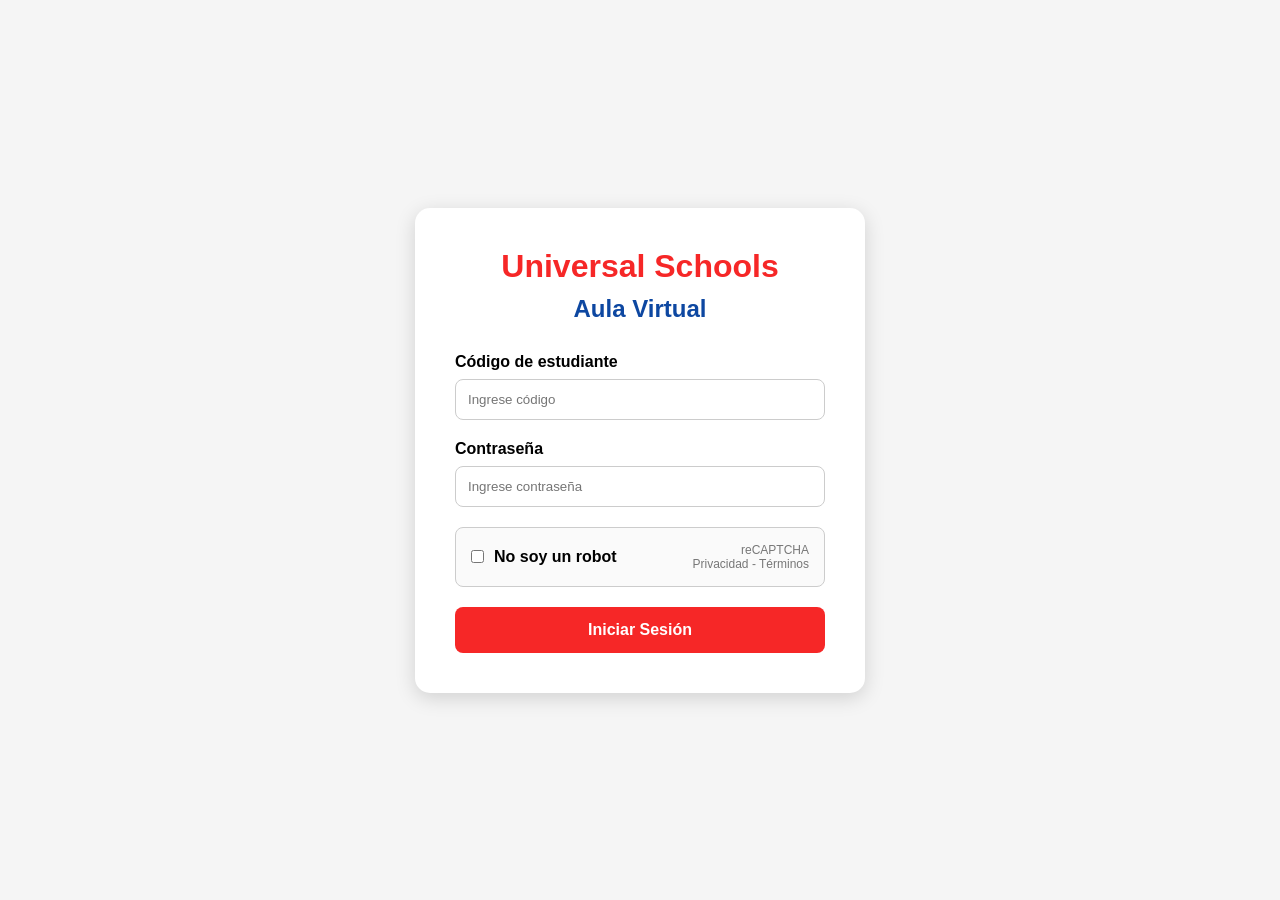
<file: acounts.html>
<!DOCTYPE html>
<html lang="es">

<head>
    <meta charset="UTF-8">
    <meta name="viewport" content="width=device-width, initial-scale=1.0">
    <title>Inicio de Sesión - Universal Schools</title>
    <link rel="stylesheet" href="estilos/acounts.css">
</head>

<body>

    <div class="contenedor-login">

        <div class="login-box">

            <h1>Universal Schools</h1>
            <h2>Aula Virtual</h2>

            <form id="formLogin">

                <label>Código de estudiante</label>
                <input type="text" id="codigo" maxlength="4" placeholder="Ingrese código">

                <label>Contraseña</label>
                <input type="password" id="password" placeholder="Ingrese contraseña">

                <div class="fake-recaptcha">

                    <label>
                        <input type="checkbox" id="captcha">
                        No soy un robot
                    </label>

                    <div class="captcha-info">
                        reCAPTCHA<br>
                        Privacidad - Términos
                    </div>

                </div>

                <button type="submit">
                    Iniciar Sesión
                </button>

            </form>

        </div>

    </div>

    <script>

        document.getElementById("formLogin")
            .addEventListener("submit", function (e) {

                e.preventDefault();

                const codigo =
                    document.getElementById("codigo").value.trim();

                const password =
                    document.getElementById("password").value;

                const captcha =
                    document.getElementById("captcha").checked;

                if (!/^\d{4}$/.test(codigo)) {
                    alert("El código debe contener solo numeros.");
                    return;
                }

                if (password.length < 8) {
                    alert("La contraseña debe tener al menos 8 caracteres.");
                    return;
                }

                if (!captcha) {
                    alert("Debe marcar el recaptcha.");
                    return;
                }
                
                window.location.href = "aulavirtual.html";

            });

    </script>

</body>

</html>
</file>
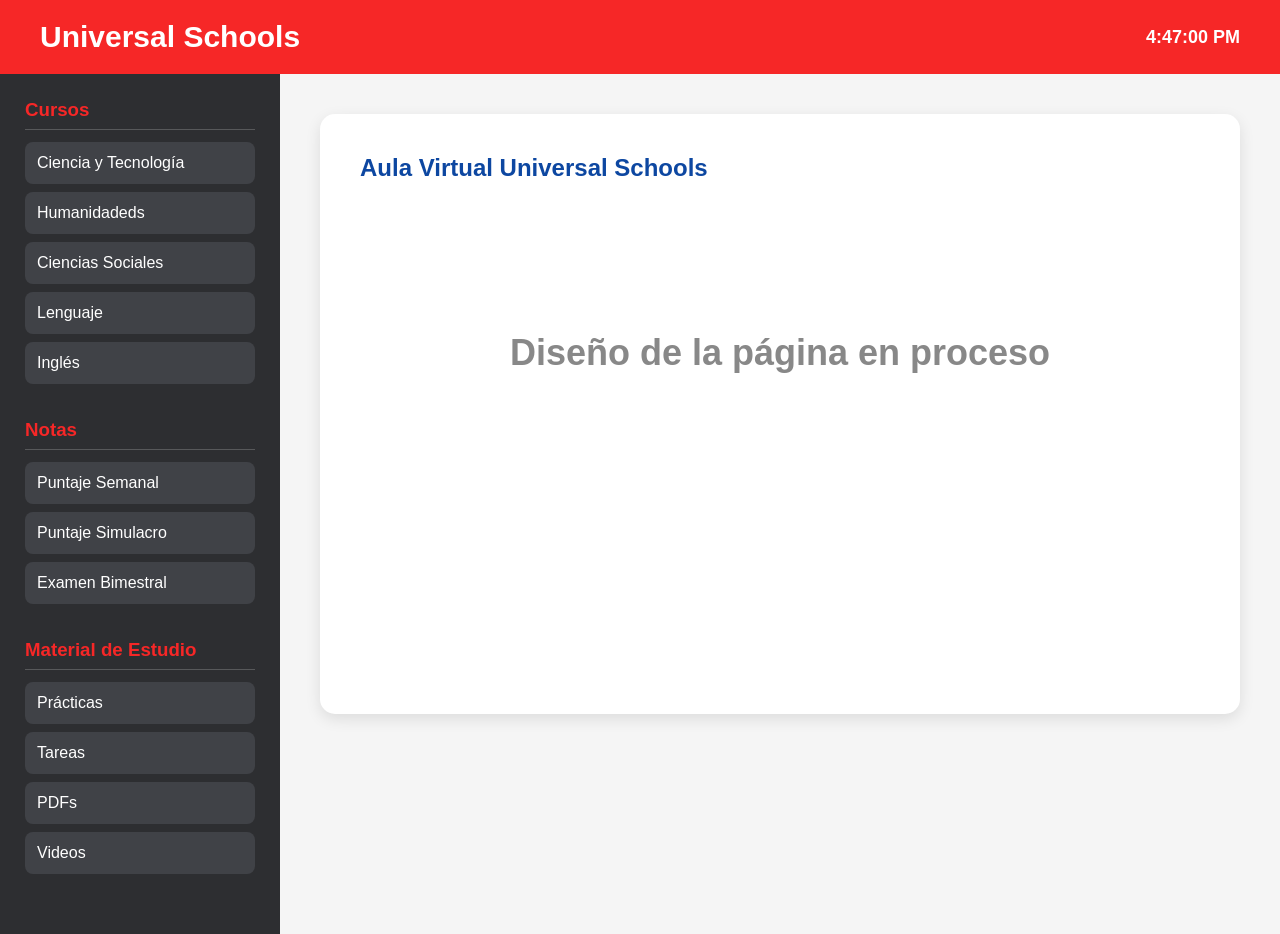
<file: aulavirtual.html>
<!DOCTYPE html>
<html lang="es">

<head>
    <meta charset="UTF-8">
    <meta name="viewport" content="width=device-width, initial-scale=1.0">
    <title>Aula Virtual</title>
    <link rel="stylesheet" href="estilos/aulavirtual.css">
</head>

<body>

    <header>

        <h1>Universal Schools</h1>

        <p id="reloj"></p>

    </header>

    <div class="contenedor">

        <aside>

            <div class="seccion">

                <h3>Cursos</h3>

                <a href="#">Ciencia y Tecnología</a>
                <a href="#">Humanidadeds</a>
                <a href="#">Ciencias Sociales</a>
                <a href="#">Lenguaje</a>
                <a href="#">Inglés</a>

            </div>

            <div class="seccion">

                <h3>Notas</h3>

                <a href="#">Puntaje Semanal</a>
                <a href="#">Puntaje Simulacro</a>
                <a href="#">Examen Bimestral</a>

            </div>

            <div class="seccion">

                <h3>Material de Estudio</h3>

                <a href="#">Prácticas</a>
                <a href="#">Tareas</a>
                <a href="#">PDFs</a>
                <a href="#">Videos</a>

            </div>

        </aside>

        <main>

            <div class="panel">

                <h2>Aula Virtual Universal Schools</h2>

                <div class="mensaje">

                    Diseño de la página en proceso

                </div>

            </div>

        </main>

    </div>

    <script>

        function actualizarHora() {

            const ahora = new Date();

            document.getElementById("reloj")
                .textContent = ahora.toLocaleTimeString();

        }

        setInterval(actualizarHora, 1000);
        actualizarHora();

    </script>

</body>

</html>
</file>
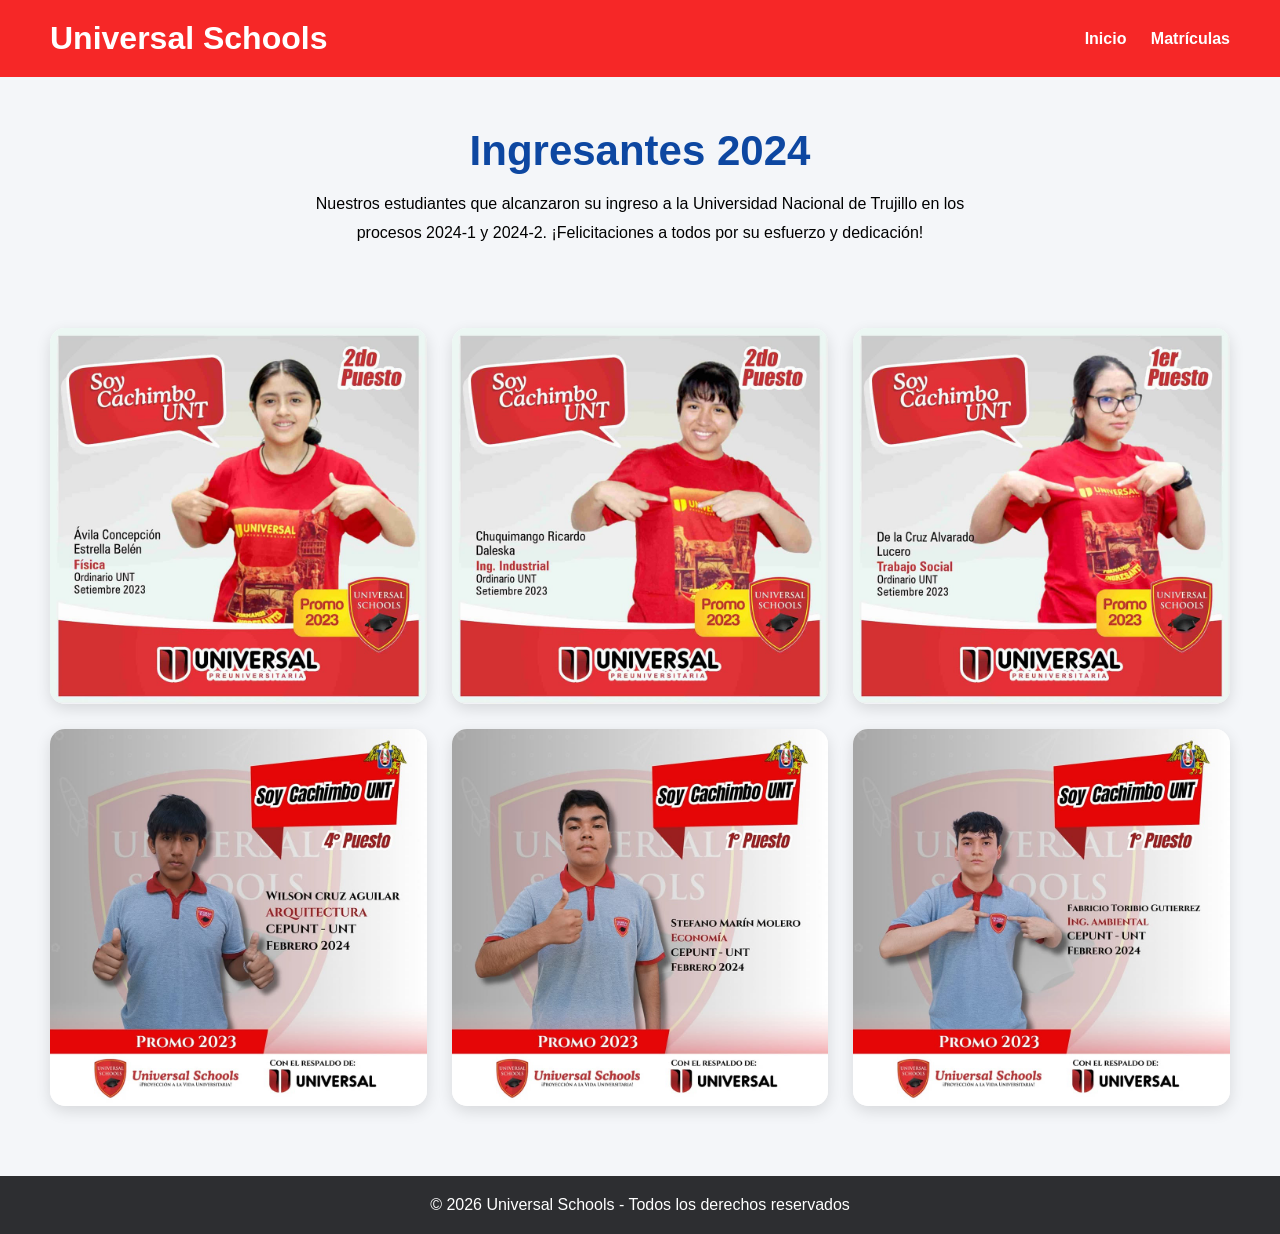
<file: ingresantes2024.html>
<!DOCTYPE html>
<html lang="es">

<head>
    <meta charset="UTF-8">
    <meta name="viewport" content="width=device-width, initial-scale=1.0">
    <title>Ingresantes 2024 - Universal Schools</title>

    <link rel="stylesheet" href="estilos/ingresantes.css">
</head>

<body>

    <header>
        <h1>Universal Schools</h1>

        <nav>
            <a href="index.html">Inicio</a>
            <a href="matriculas.html">Matrículas</a>
        </nav>
    </header>

    <section class="cabecera">

        <h2>Ingresantes 2024</h2>

        <p>
            Nuestros estudiantes que alcanzaron su ingreso
            a la Universidad Nacional de Trujillo en los procesos
            2024-1 y 2024-2. ¡Felicitaciones a todos por su esfuerzo y dedicación!
        </p>

    </section>

    <section class="galeria">

        <div class="card">
            <img src="imagenes/ingresantes_2024/24-1/aceb241.jpg" alt="Ingresante 2024-1: ACEB241">
        </div>

        <div class="card">
            <img src="imagenes/ingresantes_2024/24-1/crd241.jpg" alt="Ingresante 2024-1: CRD241">
        </div>

        <div class="card">
            <img src="imagenes/ingresantes_2024/24-1/dlcal241.jpg" alt="Ingresante 2024-1: DLCAL241">
        </div>

        <div class="card">
            <img src="imagenes/ingresantes_2024/24-2/caw242.jpg" alt="Ingresante 2024-2: CAW242">
        </div>

        <div class="card">
            <img src="imagenes/ingresantes_2024/24-2/mms242.jpg" alt="Ingresante 2024-2: MMS242">
        </div>

        <div class="card">
            <img src="imagenes/ingresantes_2024/24-2/tgf242.jpg" alt="Ingresante 2024-2: TGF242">
        </div>
    </section>



    <div id="modal" class="modal">

        <span class="cerrar">&times;</span>

        <img id="imagenGrande" src="[data-uri]" alt="Imagen ampliada">

    </div>

    <footer>

        <p>
            © 2026 Universal Schools - Todos los derechos reservados
        </p>

    </footer>

    <script>

        const modal = document.getElementById("modal");

        const imagenGrande = document.getElementById("imagenGrande");

        const imagenes = document.querySelectorAll(".card img");

        imagenes.forEach(img => {

            img.addEventListener("click", () => {
                modal.style.display = "flex";
                imagenGrande.src = img.src;
            });
        });

        document.querySelector(".cerrar").addEventListener("click", () => {
                modal.style.display = "none";
            });

        modal.addEventListener("click", (e) => {
            if (e.target === modal) {
                modal.style.display = "none";
            }
        });

    </script>

</body>

</html>
</file>
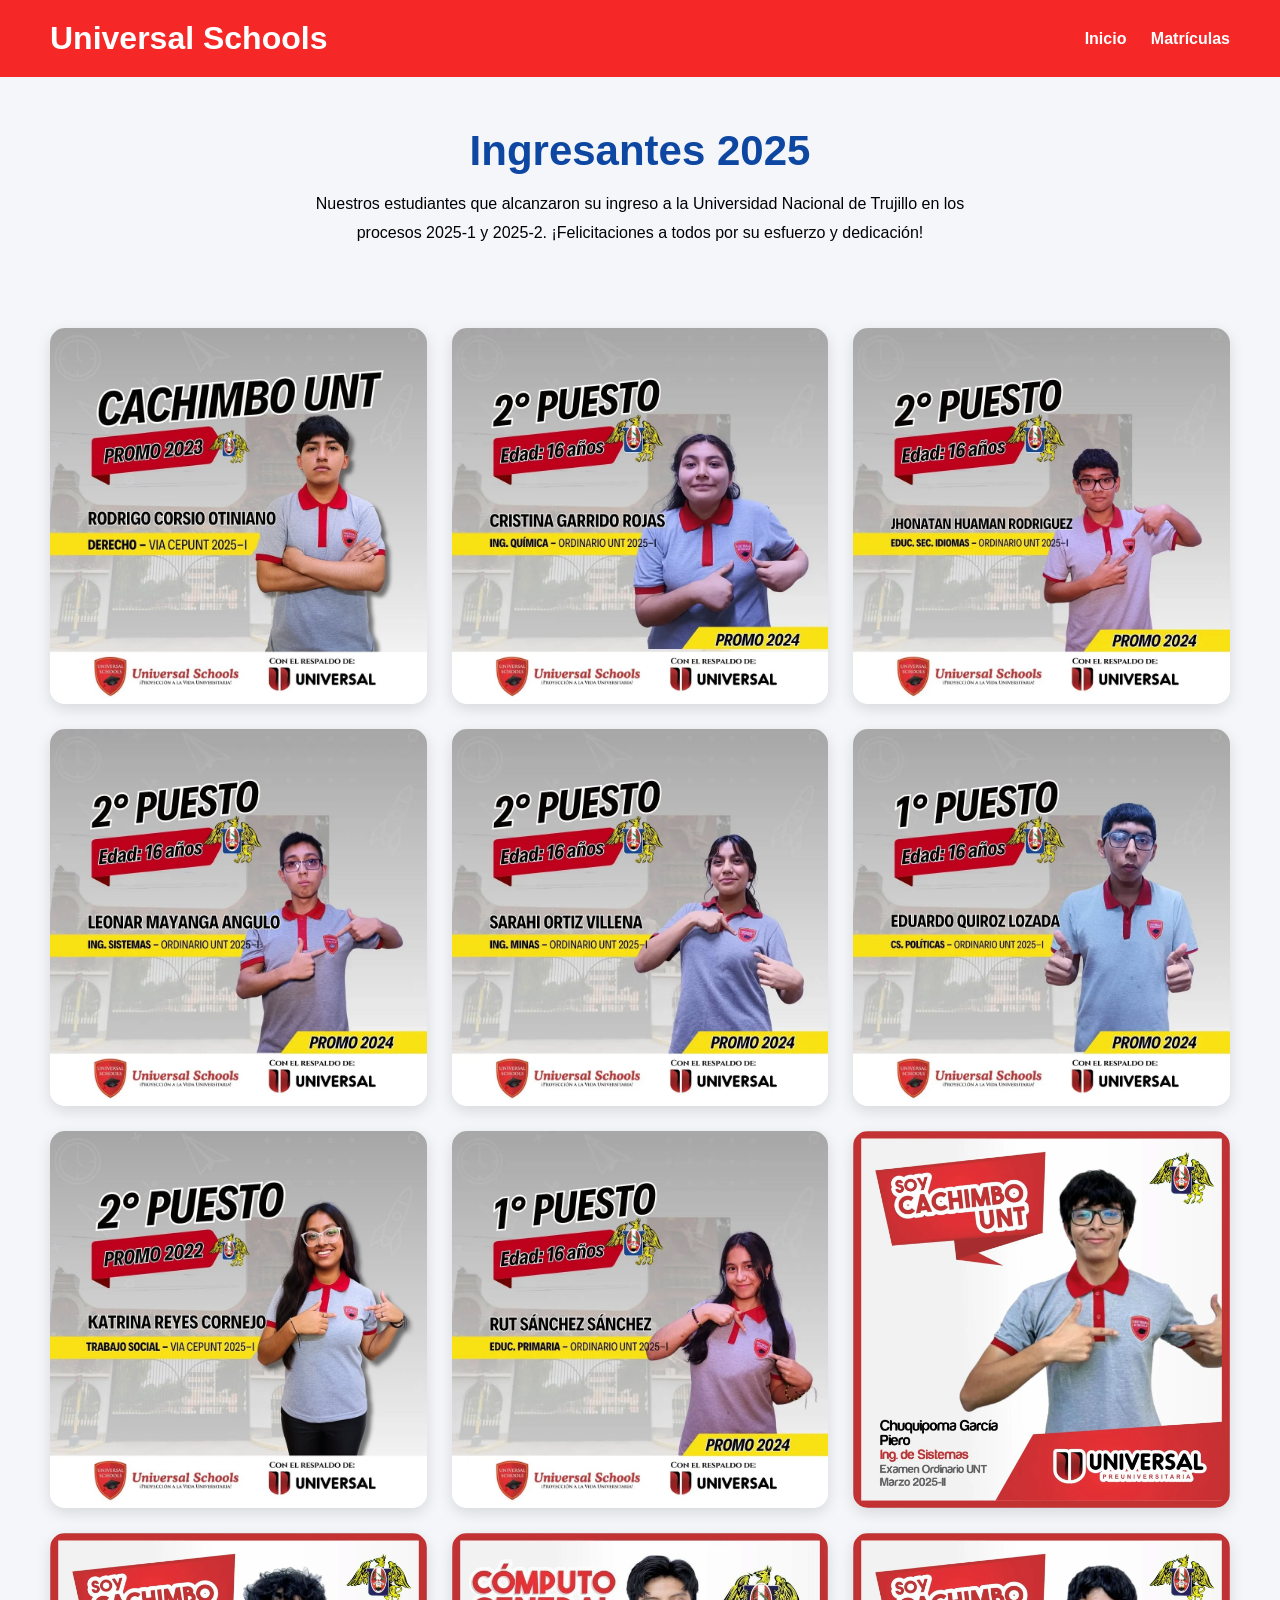
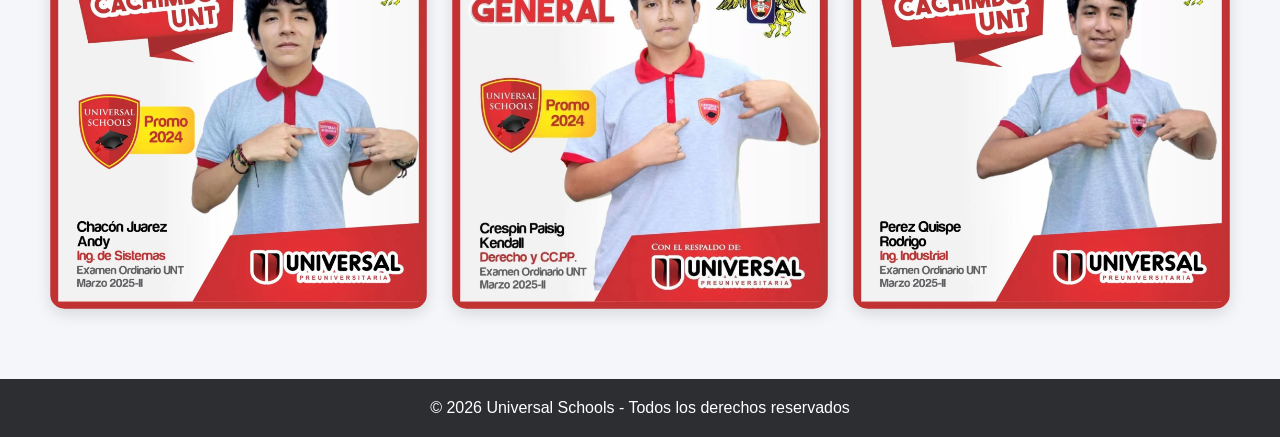
<file: ingresantes2025.html>
<!DOCTYPE html>
<html lang="es">

<head>
    <meta charset="UTF-8">
    <meta name="viewport" content="width=device-width, initial-scale=1.0">
    <title>Ingresantes 2025 - Universal Schools</title>

    <link rel="stylesheet" href="estilos/ingresantes.css">
</head>

<body>

    <header>
        <h1>Universal Schools</h1>

        <nav>
            <a href="index.html">Inicio</a>
            <a href="matriculas.html">Matrículas</a>
        </nav>
    </header>

    <section class="cabecera">

        <h2>Ingresantes 2025</h2>

        <p>
            Nuestros estudiantes que alcanzaron su ingreso
            a la Universidad Nacional de Trujillo en los procesos
            2025-1 y 2025-2. ¡Felicitaciones a todos por su esfuerzo y dedicación!
        </p>

    </section>

    <section class="galeria">

        <div class="card">
            <img src="imagenes/ingresantes_2025/25-1/cp251.jpg" alt="Ingresante 2025-1: CP251">
        </div>

        <div class="card">
            <img src="imagenes/ingresantes_2025/25-1/grc251.jpg" alt="Ingresante 2025-1: GRC251">
        </div>

        <div class="card">
            <img src="imagenes/ingresantes_2025/25-1/jhr251.jpg" alt="Ingresante 2025-1: JHR251">
        </div>

        <div class="card">
            <img src="imagenes/ingresantes_2025/25-1/mal251.jpg" alt="Ingresante 2025-1: MAL251">
        </div>

        <div class="card">
            <img src="imagenes/ingresantes_2025/25-1/ovs251.jpg" alt="Ingresante 2025-1: OVS251">
        </div>

        <div class="card">
            <img src="imagenes/ingresantes_2025/25-1/qle251.jpg" alt="Ingresante 2025-1: QLE251">
        </div>

        <div class="card">
            <img src="imagenes/ingresantes_2025/25-1/rc251.jpg" alt="Ingresante 2025-1: RC251">
        </div>

        <div class="card">
            <img src="imagenes/ingresantes_2025/25-1/ssr251.jpg" alt="Ingresante 2025-1: SSR251">
        </div>



        <div class="card">
            <img src="imagenes/ingresantes_2025/25-2/cgpc252.jpg" alt="Ingresante 2025-2: CGPC252">
        </div>

        <div class="card">
            <img src="imagenes/ingresantes_2025/25-2/cjaf252.jpg" alt="Ingresante 2025-2: CJAF252">
        </div>

        <div class="card">
            <img src="imagenes/ingresantes_2025/25-2/cpk252.jpg" alt="Ingresante 2025-2: CPK252">
        </div>

        <div class="card">
            <img src="imagenes/ingresantes_2025/25-2/pqr252.jpg" alt="Ingresante 2025-2: PQR252">
        </div>

    </section>

    <div id="modal" class="modal">

        <span class="cerrar">&times;</span>

        <img id="imagenGrande" src="[data-uri]" alt="Imagen ampliada">

    </div>

    <footer>

        <p>
            © 2026 Universal Schools - Todos los derechos reservados
        </p>

    </footer>

    <script>

        const modal = document.getElementById("modal");

        const imagenGrande = document.getElementById("imagenGrande");

        const imagenes = document.querySelectorAll(".card img");

        imagenes.forEach(img => {

            img.addEventListener("click", () => {
                modal.style.display = "flex";
                imagenGrande.src = img.src;
            });
        });

        document.querySelector(".cerrar").addEventListener("click", () => {
                modal.style.display = "none";
            });

        modal.addEventListener("click", (e) => {
            if (e.target === modal) {
                modal.style.display = "none";
            }
        });

    </script>

</body>

</html>
</file>
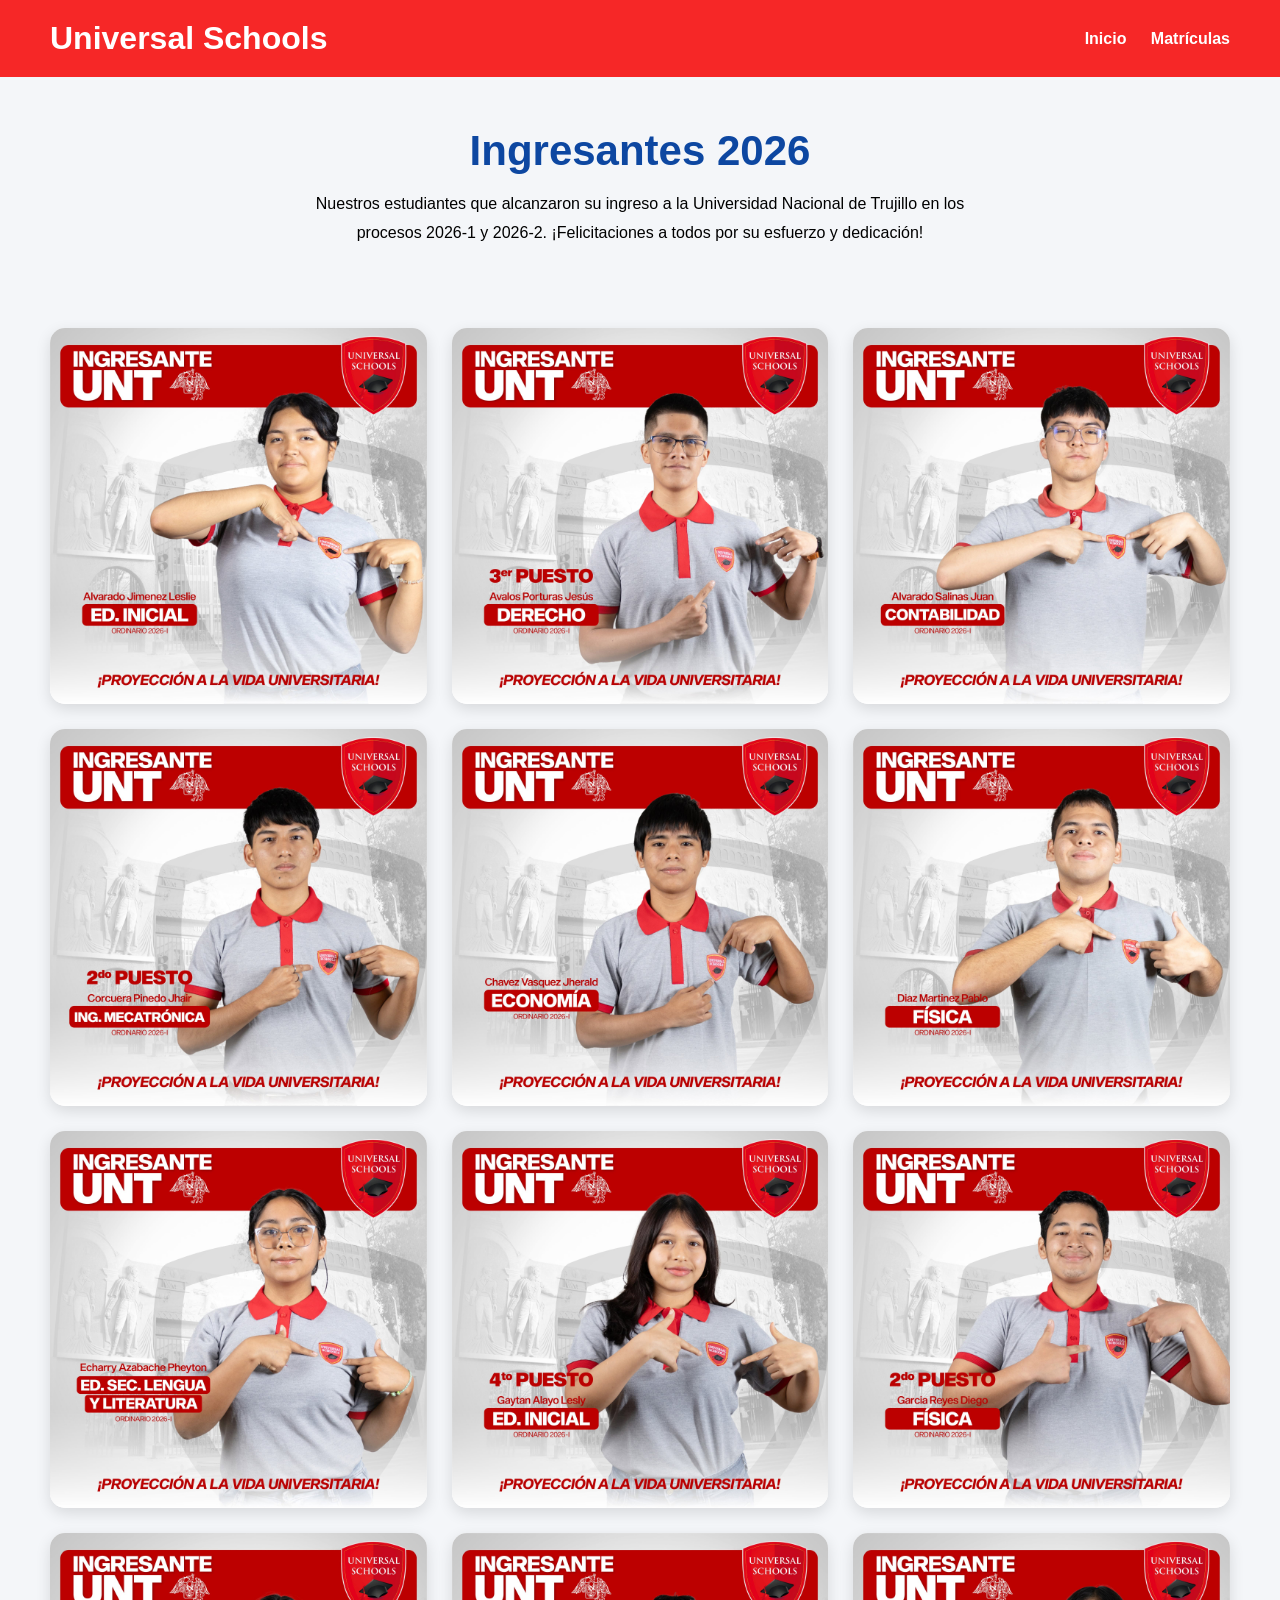
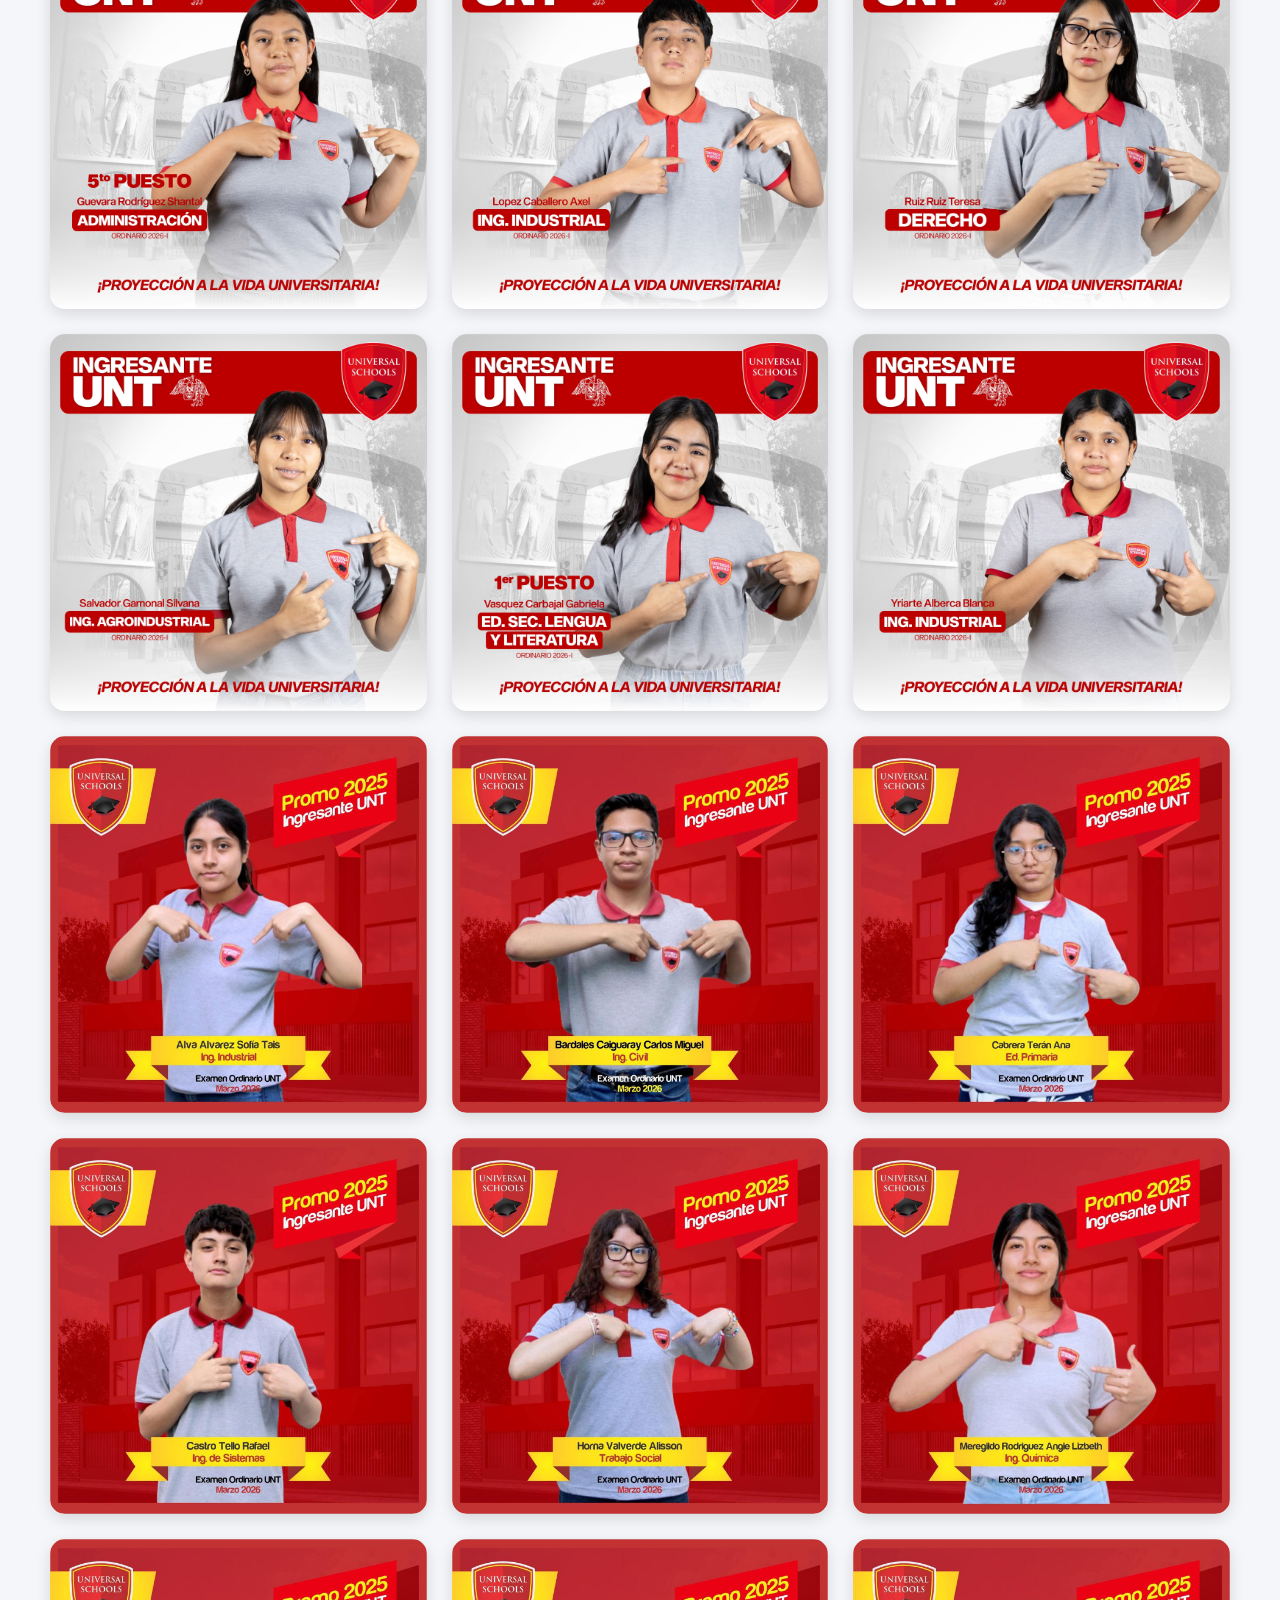
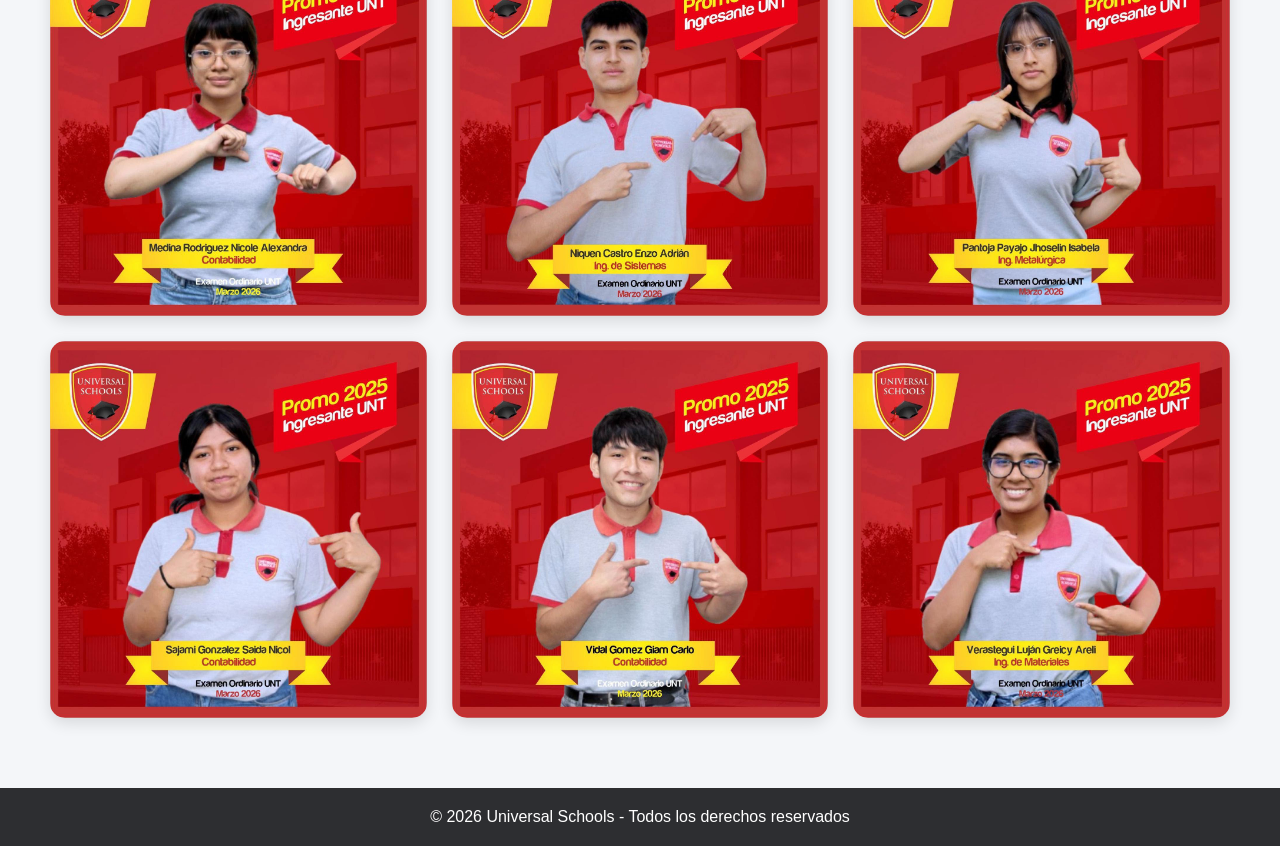
<file: ingresantes2026.html>
<!DOCTYPE html>
<html lang="es">

<head>
    <meta charset="UTF-8">
    <meta name="viewport" content="width=device-width, initial-scale=1.0">
    <title>Ingresantes 2026 - Universal Schools</title>

    <link rel="stylesheet" href="estilos/ingresantes.css">
</head>

<body>

    <header>
        <h1>Universal Schools</h1>

        <nav>
            <a href="index.html">Inicio</a>
            <a href="matriculas.html">Matrículas</a>
        </nav>
    </header>

    <section class="cabecera">

        <h2>Ingresantes 2026</h2>

        <p>
            Nuestros estudiantes que alcanzaron su ingreso
            a la Universidad Nacional de Trujillo en los procesos
            2026-1 y 2026-2. ¡Felicitaciones a todos por su esfuerzo y dedicación!
        </p>

    </section>

    <section class="galeria">

        <div class="card">
            <img src="imagenes/ingresantes_2026/26-1/ajl261.jpg" alt="Ingresante 2026-1: AJL261">
        </div>

        <div class="card">
            <img src="imagenes/ingresantes_2026/26-1/apj261.jpg" alt="Ingresante 2026-1: APJ261">
        </div>

        <div class="card">
            <img src="imagenes/ingresantes_2026/26-1/asj261.jpg" alt="Ingresante 2026-1: ASJ261">
        </div>

        <div class="card">
            <img src="imagenes/ingresantes_2026/26-1/cpj261.jpg" alt="Ingresante 2026-1: CPJ261">
        </div>

        <div class="card">
            <img src="imagenes/ingresantes_2026/26-1/cvj261.jpg" alt="Ingresante 2026-1: CVJ261">
        </div>

        <div class="card">
            <img src="imagenes/ingresantes_2026/26-1/dmp261.jpg" alt="Ingresante 2026-1: DMP261">
        </div>

        <div class="card">
            <img src="imagenes/ingresantes_2026/26-1/eap261.jpg" alt="Ingresante 2026-1: EAP261">
        </div>

        <div class="card">
            <img src="imagenes/ingresantes_2026/26-1/gal261.jpg" alt="Ingresante 2026-1: GAL261">
        </div>

        <div class="card">
            <img src="imagenes/ingresantes_2026/26-1/grd261.jpg" alt="Ingresante 2026-1: GRD261">
        </div>

        <div class="card">
            <img src="imagenes/ingresantes_2026/26-1/grs261.jpg" alt="Ingresante 2026-1: GRS261">
        </div>

        <div class="card">
            <img src="imagenes/ingresantes_2026/26-1/lca261.jpg" alt="Ingresante 2026-1: LCA261">
        </div>

        <div class="card">
            <img src="imagenes/ingresantes_2026/26-1/rrt261.jpg" alt="Ingresante 2026-1: RRT261">
        </div>

        <div class="card">
            <img src="imagenes/ingresantes_2026/26-1/sgs261.jpg" alt="Ingresante 2026-1: SGS261">
        </div>

        <div class="card">
            <img src="imagenes/ingresantes_2026/26-1/vcg261.jpg" alt="Ingresante 2026-1: VCG261">
        </div>

        <div class="card">
            <img src="imagenes/ingresantes_2026/26-1/yab261.jpg" alt="Ingresante 2026-1: YAB261">
        </div>






        <div class="card">
            <img src="imagenes/ingresantes_2026/26-2/aast262.jpg" alt="Ingresante 2026-2: AAST262">
        </div>

        <div class="card">
            <img src="imagenes/ingresantes_2026/26-2/bccm262.jpg" alt="Ingresante 2026-2: BCCM262">
        </div>

        <div class="card">
            <img src="imagenes/ingresantes_2026/26-2/cta262.jpg" alt="Ingresante 2026-2: CTA262">
        </div>

        <div class="card">
            <img src="imagenes/ingresantes_2026/26-2/ctr262.jpg" alt="Ingresante 2026-2: CTR262">
        </div>

        <div class="card">
            <img src="imagenes/ingresantes_2026/26-2/hva262.jpg" alt="Ingresante 2026-2: HVA262">
        </div>

        <div class="card">
            <img src="imagenes/ingresantes_2026/26-2/mral262.jpg" alt="Ingresante 2026-2: MRAL262">
        </div>

        <div class="card">
            <img src="imagenes/ingresantes_2026/26-2/mrna262.jpg" alt="Ingresante 2026-2: MRNA262">
        </div>

        <div class="card">
            <img src="imagenes/ingresantes_2026/26-2/ncea262.jpg" alt="Ingresante 2026-2: NCEA262">
        </div>

        <div class="card">
            <img src="imagenes/ingresantes_2026/26-2/ppji262.jpg" alt="Ingresante 2026-2: PPJI262">
        </div>

        <div class="card">
            <img src="imagenes/ingresantes_2026/26-2/sgsn262.jpg" alt="Ingresante 2026-2: SGSN262">
        </div>

        <div class="card">
            <img src="imagenes/ingresantes_2026/26-2/vggc262.jpg" alt="Ingresante 2026-2: VGGC262">
        </div>

        <div class="card">
            <img src="imagenes/ingresantes_2026/26-2/vlga262.jpg" alt="Ingresante 2026-2: VLGA262">
        </div>

    </section>

    <div id="modal" class="modal">

        <span class="cerrar">&times;</span>

        <img id="imagenGrande" src="[data-uri]" alt="Imagen ampliada">

    </div>

    <footer>

        <p>
            © 2026 Universal Schools - Todos los derechos reservados
        </p>

    </footer>

    <script>

        const modal = document.getElementById("modal");

        const imagenGrande = document.getElementById("imagenGrande");

        const imagenes = document.querySelectorAll(".card img");

        imagenes.forEach(img => {

            img.addEventListener("click", () => {
                modal.style.display = "flex";
                imagenGrande.src = img.src;
            });
        });

        document.querySelector(".cerrar").addEventListener("click", () => {
                modal.style.display = "none";
            });

        modal.addEventListener("click", (e) => {
            if (e.target === modal) {
                modal.style.display = "none";
            }
        });

    </script>

</body>

</html>
</file>
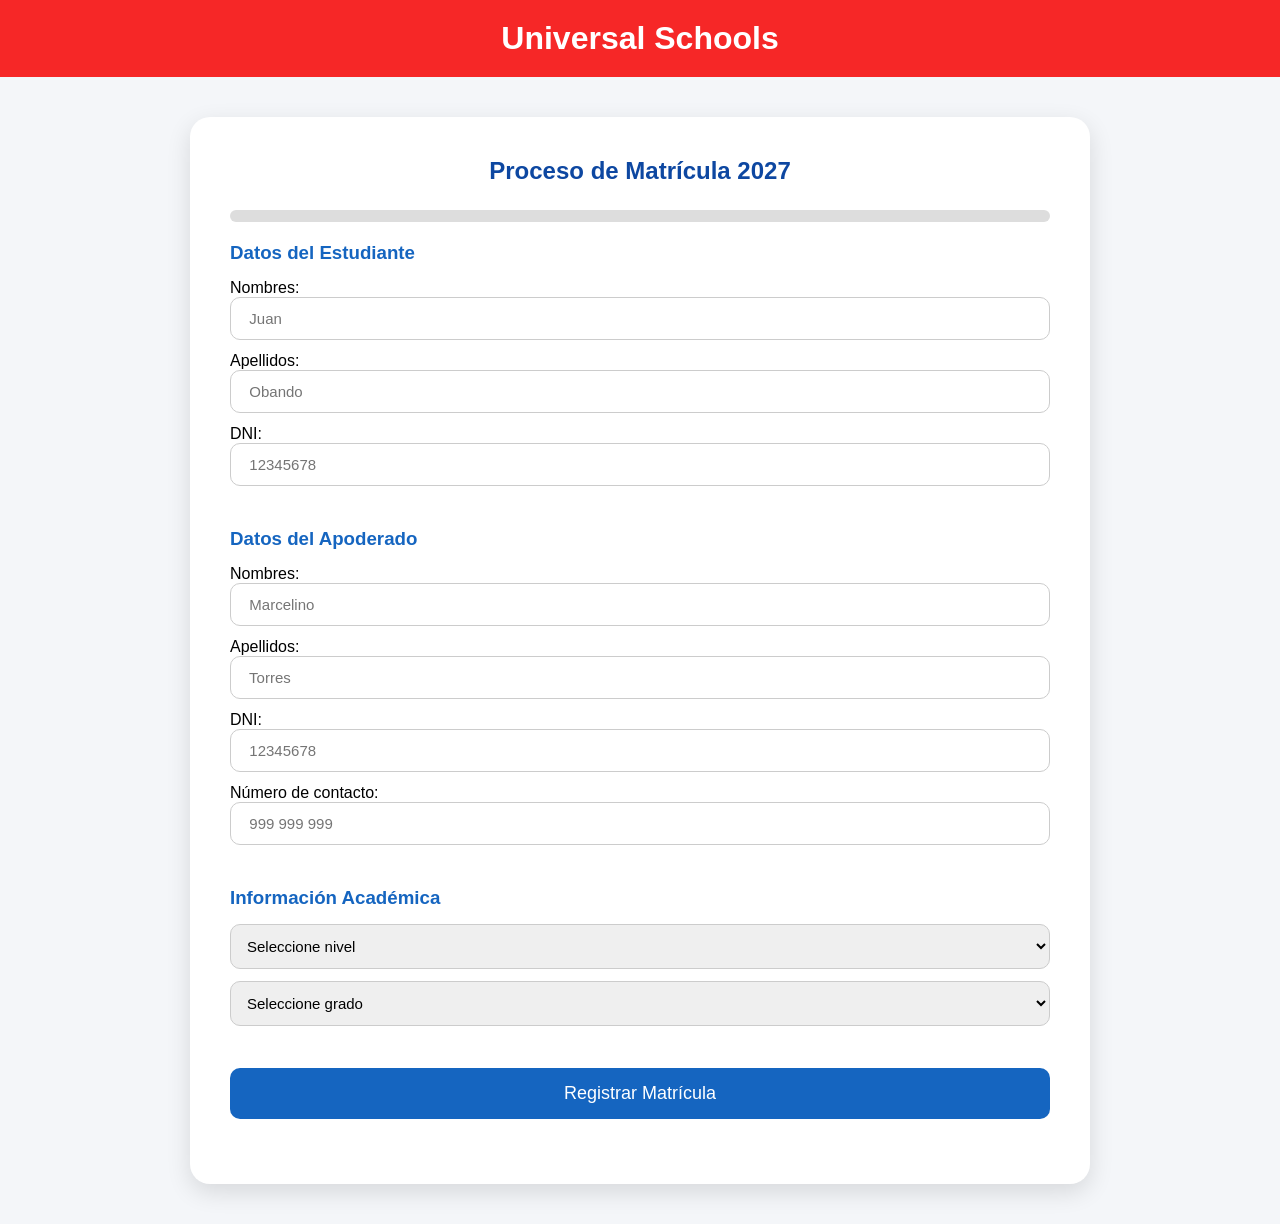
<file: matriculas.html>
<!DOCTYPE html>
<html lang="es">

<head>
    <meta charset="UTF-8">
    <meta name="viewport" content="width=device-width, initial-scale=1.0">
    <title>Proceso de Matrícula - Universal Schools</title>
    <link rel="stylesheet" href="estilos/matriculas.css">
</head>

<body>

    <header>
        <h1>Universal Schools</h1>
    </header>

    <section class="contenedor">

        <h2>Proceso de Matrícula 2027</h2>

        <div class="progreso">
            <div id="barra"></div>
        </div>

        <form id="formMatricula">

            <div class="bloque">

                <h3>Datos del Estudiante</h3>
                <h4 style="color:black; font-weight:normal;">Nombres:</h4>
                <input type="text" style="padding-left: 10px;" id="nomEst" placeholder="  Juan" required>

                <h4 style="color:black; font-weight:normal;">Apellidos:</h4>
                <input type="text" style="padding-left: 10px;" id="apeEst" placeholder="  Obando" required>

                <h4 style="color:black; font-weight:normal;">DNI:</h4>
                <input type="text" style="padding-left: 10px;" id="dniEst" placeholder="  12345678" maxlength="8" required>

            </div>

            <div class="bloque">

                <h3>Datos del Apoderado</h3>

                <h4 style="color:black; font-weight:normal;">Nombres:</h4>
                <input type="text" style="padding-left: 10px;" id="nomApo" placeholder="  Marcelino" required>

                <h4 style="color:black; font-weight:normal;">Apellidos:</h4>
                <input type="text" style="padding-left: 10px;" id="apeApo" placeholder="  Torres" required>

                <h4 style="color:black; font-weight:normal;">DNI:</h4>
                <input type="text" style="padding-left: 10px;" id="dniApo" placeholder="  12345678" maxlength="8" required>

                <h4 style="color:black; font-weight:normal;">Número de contacto:</h4>
                <input type="text" style="padding-left: 10px;" id="celApo" placeholder="  999 999 999" maxlength="9" required>

            </div>

            <div class="bloque">

                <h3>Información Académica</h3>

                <select id="nivel" required>
                    <option value="">Seleccione nivel</option>
                    <option value="primaria">Primaria</option>
                    <option value="secundaria">Secundaria</option>
                </select>

                <select id="grado" required>
                    <option value="">Seleccione grado</option>
                </select>

                <div id="sedeInfo"></div>

            </div>

            <button type="submit">Registrar Matrícula</button>

        </form>

        <div id="mensaje"></div>

    </section>

    <script>

        const nivel = document.getElementById("nivel");
        const grado = document.getElementById("grado");
        const sedeInfo = document.getElementById("sedeInfo");

        const camposTexto = ["nomEst", "apeEst", "nomApo", "apeApo"];

        camposTexto.forEach(id => {

            document.getElementById(id).addEventListener("input", function () {
                this.value = this.value.replace(/[^a-zA-ZáéíóúÁÉÍÓÚñÑ ]/g, "");
                actualizarBarra();
            });
        });

        const camposNumericos = ["dniEst", "dniApo", "celApo"];

        camposNumericos.forEach(id => {

            document.getElementById(id)
                .addEventListener("input", function () {
                    this.value = this.value.replace(/\D/g, "");
                    actualizarBarra();
                });
        });

        nivel.addEventListener("change", function () {

            grado.innerHTML = '<option value="">Seleccione grado</option>';
            sedeInfo.innerHTML = "";

            if (this.value === "primaria") {
                for (let i = 1; i <= 6; i++) {
                    grado.innerHTML += `<option>${i}° Primaria</option>`;
                }
            }

            if (this.value === "secundaria") {
                for (let i = 1; i <= 5; i++) {
                    grado.innerHTML += `<option>${i}° Secundaria</option>`;
                }
            }
            actualizarBarra();
        });

        grado.addEventListener("change", function () {

            const texto = this.value;

            if (texto.includes("Primaria")) {
                sedeInfo.innerHTML = "Sede asignada: Huanchaco";
            }
            else if (texto.includes("1°") || texto.includes("2°") || texto.includes("3°")) {
                sedeInfo.innerHTML = "Sede asignada: Miraflores";
            } else {
                sedeInfo.innerHTML = "Sede asignada: Zepita";
            }
            actualizarBarra();
        });

        const campos = document.querySelectorAll("input, select");

        function actualizarBarra() {

            let completos = 0;

            campos.forEach(campo => {
                if (campo.value.trim() !== "")
                    completos++;
            });
            const porcentaje = (completos / campos.length) * 100;
            document.getElementById("barra").style.width = porcentaje + "%";
        }

        document.getElementById("formMatricula").addEventListener("submit", function (e) {

            e.preventDefault();

            const dniEst = document.getElementById("dniEst").value;
            const dniApo = document.getElementById("dniApo").value;
            const celApo = document.getElementById("celApo").value;

            if (dniEst.length !== 8 || dniApo.length !== 8) {
                mostrarError("El DNI debe tener exactamente 8 dígitos.");
                return;
            }

            if (celApo.length !== 9) {
                mostrarError("El número de contacto debe tener 9 dígitos.");
                return;
            }

            const alumno = document.getElementById("nomEst").value;

            document.getElementById("mensaje").innerHTML =
                `
                    <div class="exito">
                    <strong>¡Matrícula registrada!</strong>
                    <br><br>
                    Estimado(a) ${alumno},
                    su preregistro ha sido realizado exitosamente.
                    <br><br>
                    Por favor acérquese a cualquiera
                    de nuestras sedes para completar
                    el proceso de matrícula.
                    </div> `;

            this.reset();
            sedeInfo.innerHTML = "";
            grado.innerHTML = '<option value="">Seleccione grado</option>';
            document.getElementById("barra").style.width = "0%";

        });


        function mostrarError(texto) {
            document.getElementById("mensaje").innerHTML = `<div class="error">❌ ${texto}</div> `;
        }

        let tiempo = 30;
        let temporizador;

        function reiniciarTemporizador() {

            tiempo = 30;

            clearTimeout(temporizador);

            temporizador = setTimeout(() => {
                if (confirm("Se detectó inactividad.\n\n¿Desea finalizar la sesión?")) {
                    document.body.innerHTML = `
                    <div class="pantalla-inactividad">
                        <h1>Sesión Finalizada</h1>
                        <p> La sesión fue cerrada por inactividad. </p>
                        <button onclick="location.reload()"> Volver al formulario </button>
                    </div>`;
                }
            }, 30000);
        }

        setInterval(() => {
            if (tiempo > 0)
                tiempo--;
            document.getElementById("contador").textContent = tiempo;
        }, 1000);

        ["mousemove", "keypress", "click", "scroll"].forEach(evento => {
            document.addEventListener(evento, reiniciarTemporizador);
        });

        reiniciarTemporizador();

    </script>

</body>

</html>
</file>
<file: estilos/acounts.css>
*{
    margin:0;
    padding:0;
    box-sizing:border-box;
    font-family:Arial, Helvetica, sans-serif;
}

body{
    min-height:100vh;
    display:flex;
    justify-content:center;
    align-items:center;
    background:#f5f5f5;
}

.contenedor-login{
    width:100%;
    display:flex;
    justify-content:center;
    padding:20px;
}

.login-box{
    background:white;
    width:100%;
    max-width:450px;
    padding:40px;
    border-radius:15px;
    box-shadow:0 5px 20px rgba(0,0,0,.15);
}

.login-box h1{
    text-align:center;
    color:#f62727;
    margin-bottom:10px;
}

.login-box h2{
    text-align:center;
    color:#0d47a1;
    margin-bottom:30px;
}

label{
    display:block;
    margin-bottom:8px;
    font-weight:bold;
}

input[type="text"],
input[type="password"]{
    width:100%;
    padding:12px;
    border:1px solid #ccc;
    border-radius:8px;
    margin-bottom:20px;
}

.fake-recaptcha{
    border:1px solid #ccc;
    border-radius:8px;
    background:#fafafa;
    padding:15px;
    display:flex;
    justify-content:space-between;
    align-items:center;
    margin-bottom:20px;
}

.fake-recaptcha label{
    display:flex;
    gap:10px;
    align-items:center;
    margin:0;
}

.captcha-info{
    font-size:12px;
    color:#777;
    text-align:right;
}

button{
    width:100%;
    padding:14px;
    border:none;
    border-radius:8px;
    background:#f62727;
    color:white;
    font-size:16px;
    font-weight:bold;
    cursor:pointer;
}

button:hover{
    background:#d10000;
}
</file>
<file: estilos/aulavirtual.css>
*{
    margin:0;
    padding:0;
    box-sizing:border-box;
    font-family:Arial, Helvetica, sans-serif;
}

body{
    background:#f5f5f5;
}

header{
    background:#f62727;
    color:white;
    padding:20px 40px;
    display:flex;
    justify-content:space-between;
    align-items:center;
}

header h1{
    font-size:30px;
}

#reloj{
    font-size:18px;
    font-weight:bold;
}

.contenedor{
    display:flex;
    min-height:calc(100vh - 80px);
}

aside{
    width:280px;
    background:#2d2e31;
    color:white;
    padding:25px;
}

.seccion{
    margin-bottom:35px;
}

.seccion h3{
    color:#f62727;
    margin-bottom:12px;
    border-bottom:1px solid rgba(255,255,255,.2);
    padding-bottom:8px;
}

.seccion a{
    display:block;
    text-decoration:none;
    color:white;
    background:#404247;
    padding:12px;
    border-radius:8px;
    margin-bottom:8px;
    transition:.3s;
}

.seccion a:hover{
    background:#1565c0;
}

main{
    flex:1;
    padding:40px;
}

.panel{
    background:white;
    min-height:600px;
    border-radius:15px;
    padding:40px;
    box-shadow:0 5px 15px rgba(0,0,0,.1);
}

.panel h2{
    color:#0d47a1;
    margin-bottom:30px;
}

.mensaje{
    margin-top:150px;
    text-align:center;
    font-size:36px;
    color:#888;
    font-weight:bold;
}

@media(max-width:768px){

    header{
        flex-direction:column;
        gap:10px;
    }

    .contenedor{
        flex-direction:column;
    }

    aside{
        width:100%;
    }

    main{
        padding:20px;
    }

}
</file>
<file: estilos/ingresantes.css>
*{
    margin:0;
    padding:0;
    box-sizing:border-box;
    font-family:Arial, Helvetica, sans-serif;
}

body{
    background:#f4f6f9;
}

header{

    background:#f62727;

    color:white;

    padding:20px 50px;

    display:flex;

    justify-content:space-between;

    align-items:center;
}

header a{

    color:white;

    text-decoration:none;

    font-weight:bold;

    margin-left:20px;
}

.cabecera{

    text-align:center;

    padding:50px 20px;
}

.cabecera h2{

    color:#0d47a1;

    font-size:42px;

    margin-bottom:15px;
}

.cabecera p{

    max-width:700px;

    margin:auto;

    line-height:1.8;
}

.galeria{

    padding:30px 50px 70px;

    display:grid;

    grid-template-columns:
        repeat(3, 1fr);

    gap:25px;
}

.card{

    background:white;

    border-radius:15px;

    overflow:hidden;

    box-shadow:
        0 5px 15px rgba(0,0,0,.12);

    transition:.4s;
}

.card:hover{

    transform:translateY(-4px);
}

.card img{

    width:100%;

    display:block;

    cursor:pointer;

    transition:.4s;
}

.card img:hover{

    transform:scale(1.03);
}



.modal{

    display:none;

    position:fixed;

    inset:0;

    background:rgba(0,0,0,.85);

    justify-content:center;

    align-items:center;

    z-index:999;
}

.modal img{

    max-width:90%;

    max-height:90vh;

    border-radius:10px;
}

.cerrar{

    position:absolute;

    top:20px;

    right:30px;

    color:white;

    font-size:45px;

    cursor:pointer;
}



footer{

    background:#2d2e31;

    color:white;

    text-align:center;

    padding:20px;
}



@media(max-width:900px){

    .galeria{

        grid-template-columns:
            repeat(2,1fr);
    }

}

@media(max-width:600px){

    .galeria{

        grid-template-columns:1fr;
    }

    header{

        flex-direction:column;

        gap:15px;
    }

}
</file>
<file: estilos/matriculas.css>
*{
    margin:0;
    padding:0;
    box-sizing:border-box;
    font-family:Arial, Helvetica, sans-serif;
}

body{
    background:#f4f6f9;
}

header{
    background:#f62727;
    color:white;
    text-align:center;
    padding:20px;
}

.contenedor{
    max-width:900px;
    margin:40px auto;
    background:white;
    padding:40px;
    border-radius:20px;
    box-shadow:0 8px 25px rgba(0,0,0,.12);
}

h2{
    text-align:center;
    color:#0d47a1;
    margin-bottom:25px;
}

.progreso{
    width:100%;
    height:12px;
    background:#ddd;
    border-radius:20px;
    overflow:hidden;
    margin-bottom:20px;
}

#barra{
    width:0%;
    height:100%;
    background:#1565c0;
    transition:.4s;
}

.actividad{
    text-align:center;
    margin-bottom:25px;
    color:#666;
    font-weight:bold;
}

#contador{
    color:#d32f2f;
    font-size:18px;
}

.bloque{
    margin-bottom:30px;
}

.bloque h3{
    color:#1565c0;
    margin-bottom:15px;
}

input,select{
    width:100%;
    padding:12px;
    margin-bottom:12px;
    border:1px solid #ccc;
    border-radius:10px;
    font-size:15px;
    transition:.3s;
}

input:focus,select:focus{
    outline:none;
    border-color:#1565c0;
    box-shadow:0 0 10px rgba(21,101,192,.25);
}

button{
    width:100%;
    padding:15px;
    border:none;
    border-radius:10px;
    background:#1565c0;
    color:white;
    font-size:18px;
    cursor:pointer;
    transition:.3s;
}

button:hover{
    background:#0d47a1;
    transform:translateY(-2px);
}

#sedeInfo{
    margin-top:10px;
    color:#2e7d32;
    font-weight:bold;
}

#mensaje{
    margin-top:25px;
}

.exito{
    background:#d4edda;
    color:#155724;
    padding:20px;
    border-radius:12px;
    text-align:center;
    animation:aparecer .5s ease;
}

.error{
    background:#f8d7da;
    color:#721c24;
    padding:20px;
    border-radius:12px;
    text-align:center;
    animation:aparecer .5s ease;
}

.pantalla-inactividad{
    height:100vh;
    display:flex;
    flex-direction:column;
    justify-content:center;
    align-items:center;
    gap:20px;
    text-align:center;
}

.pantalla-inactividad h1{
    color:#d32f2f;
}

.pantalla-inactividad button{
    width:250px;
}

@keyframes aparecer{
    from{
        opacity:0;
        transform:translateY(-15px);
    }
    to{
        opacity:1;
        transform:translateY(0);
    }
}

@media(max-width:768px){
    .contenedor{
        margin:20px;
        padding:25px;
    }
}
</file>
